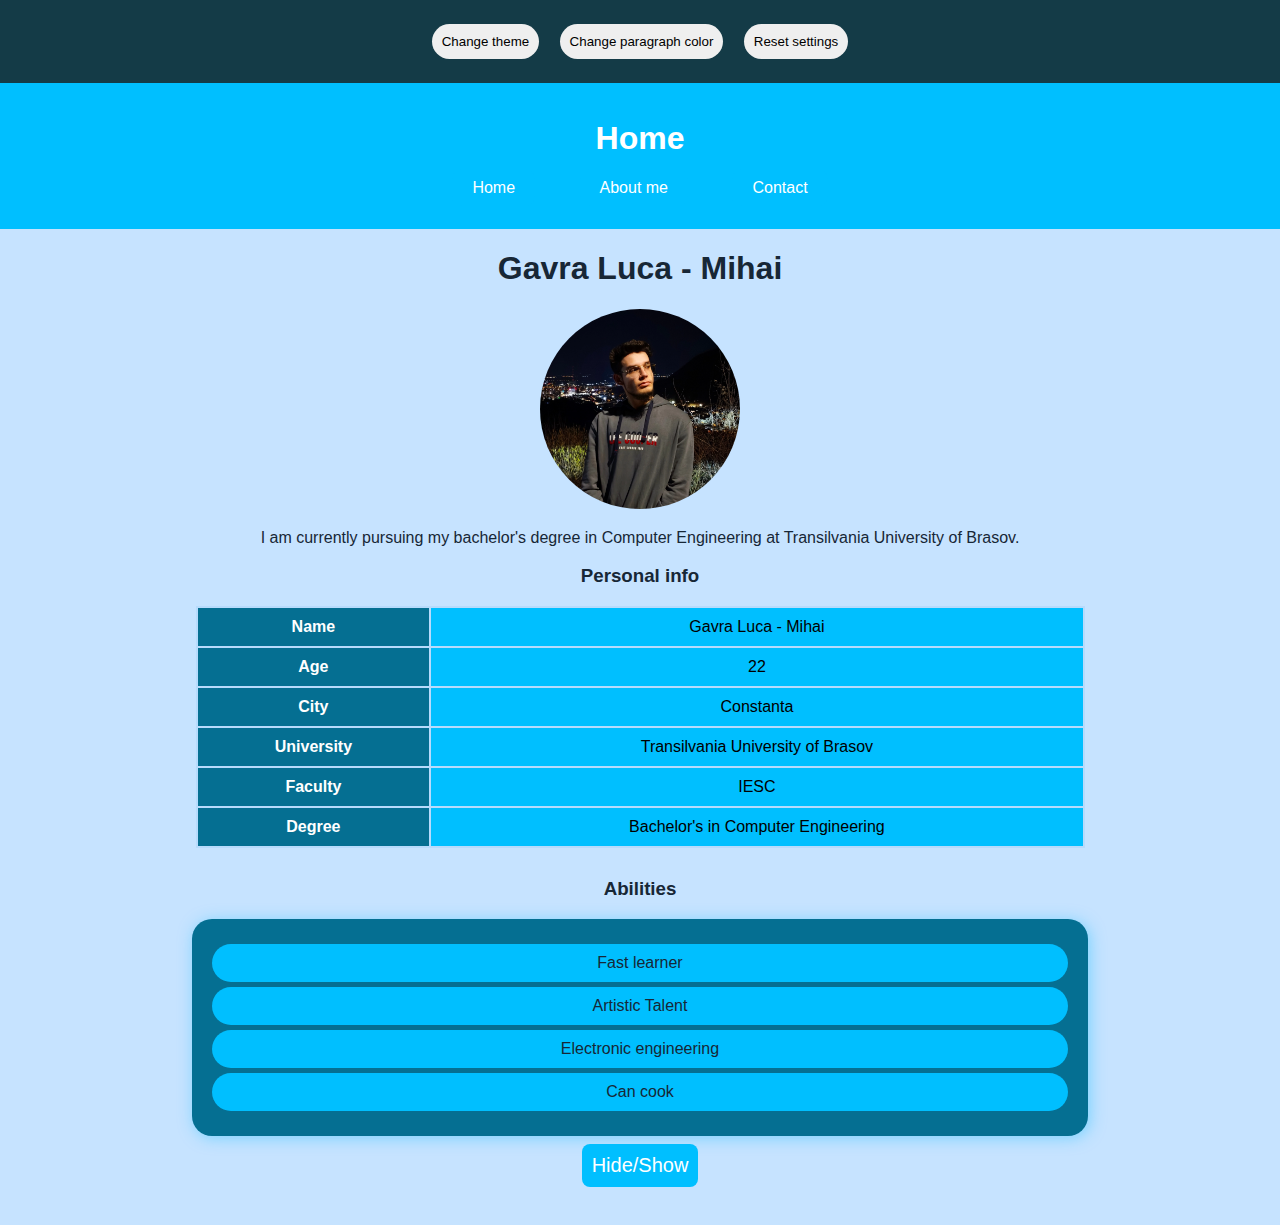
<file: index.html>
<!DOCTYPE html>
<html lang="en">
<head>
    <meta charset="UTF-8">
    <meta name="viewport" content="width=device-width, initial-scale=1.0">
    <title>My site</title>
    <link rel = "stylesheet" href = "style.css">
</head>
<body>
        
    <section class = "toggle_settings">
        <button id = "toggle_theme">Change theme</button>
        <button id = "change_para">Change paragraph color</button>
        <button id = "reset">Reset settings</button>

    </section>
    <header>
        <h1>
            Home
        </h1>    
        <nav>
            <ul>
                <li><a href = "index.html">Home</a></li>
                <li><a href = "about.html">About me</a></li>
                <li><a href = "contact.html">Contact</a></li>
            </ul>
        </nav>
        
    </header>

    <section class = "Home">
        <h1>Gavra Luca - Mihai</h1>
        <img src = "photo.png" alt = "Profile picture" class = "profile">
        <p id = "about_me">I am currently pursuing my bachelor's degree in Computer Engineering at Transilvania University of Brasov. </p>
    </section>

    <section class = "description">
        <h3>
            Personal info
        </h3>

        <table>
            <tr>
                <th>Name</th>
                <td>Gavra Luca - Mihai</td>
            </tr>
            <tr>
                <th>Age</th>
                <td>22</td>
            </tr>
            <tr>
                <th>City</th>
                <td>Constanta</td>
            </tr>
            <tr>
                <th>University</th>
                <td>Transilvania University of Brasov</td>
            </tr>
            <tr>
                <th>Faculty</th>
                <td>IESC</td>
            </tr>
            <tr>
                <th>Degree</th>
                <td>Bachelor's in Computer Engineering</td>
            </tr>
        </table>
        
        

    </section>

    <section class="my_abilities">
        <h3>
            Abilities
        </h3>
        <ul id = "abilities">
            <li>Fast learner</li>
            <li>Artistic Talent</li>
            <li>Electronic engineering</li>
            <li>Can cook</li>
        </ul>
        <button id = "hide" class = "button">Hide/Show</button>

    </section>


    <script src="script.js"></script>

</body>
</html>
</file>
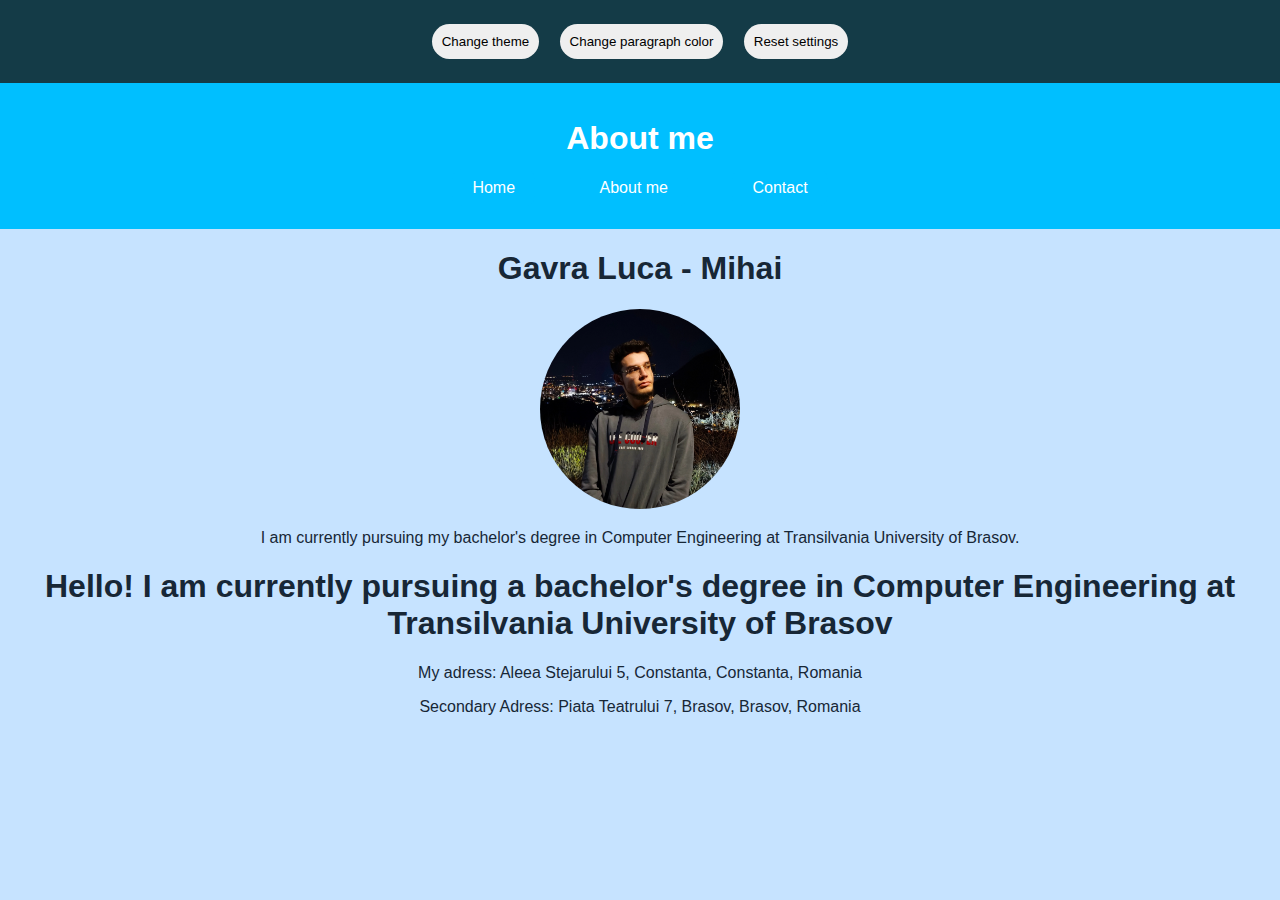
<file: about.html>
<!DOCTYPE html>
<html lang="en">
<head>
    <meta charset="UTF-8">
    <meta name="viewport" content="width=device-width, initial-scale=1.0">
    <title>My site</title>
    <link rel = "stylesheet" href = "style.css">
</head>
<body>

    
    <section class = "toggle_settings">
        <button id = "toggle_theme">Change theme</button>
        <button id = "change_para">Change paragraph color</button>
        <button id = "reset">Reset settings</button>

    </section>
    <header>
        <h1>
            About me
        </h1>
        <nav>
            <ul id = "navibutton">
                <li><a href = "index.html" >Home</a></li>
                <li><a href = "about.html" >About me</a></li>
                <li><a href = "contact.html">Contact</a></li>
            </ul>
        </nav>
    </header>

    <section class = "Home">
        <h1>Gavra Luca - Mihai</h1>
        <img src = "photo.png" alt = "Profile picture" class = "profile">
        <p id = "about_me">I am currently pursuing my bachelor's degree in Computer Engineering at Transilvania University of Brasov. </p>
    </section>

    <section class = "about">
        <h1>Hello! I am currently pursuing a bachelor's degree in Computer Engineering at Transilvania University of Brasov</h1>
        <p>My adress: Aleea Stejarului 5, Constanta, Constanta, Romania </p>
        <p>Secondary Adress: Piata Teatrului 7, Brasov, Brasov, Romania</p>
    </section>

  

    <script src="script.js"></script>

</body>
</html>
</file>
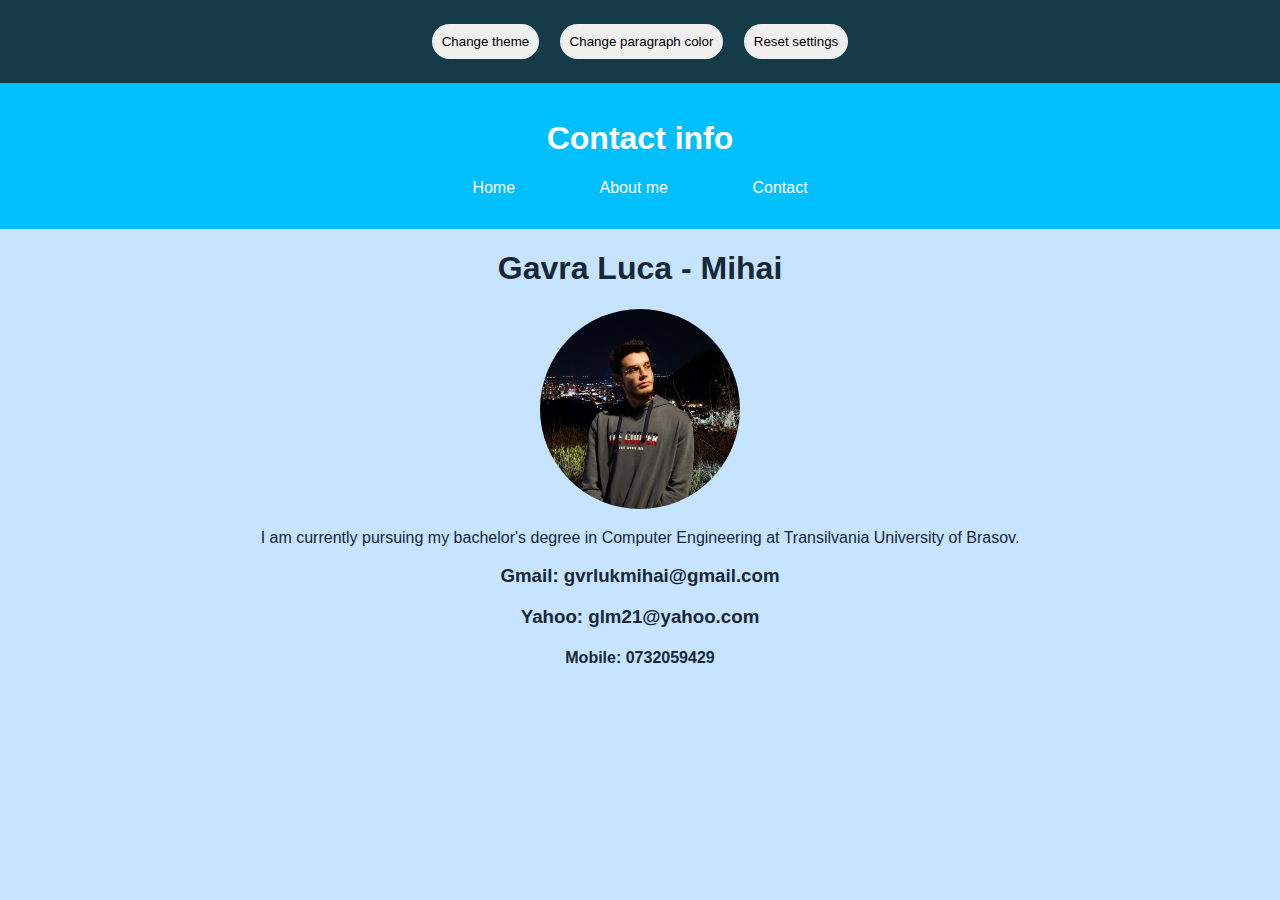
<file: contact.html>
<!DOCTYPE html>
<html lang="en">
<head>
    <meta charset="UTF-8">
    <meta name="viewport" content="width=device-width, initial-scale=1.0">
    <title>My site</title>
    <link rel = "stylesheet" href = "style.css">
</head>
<body>
    

    <section class = "toggle_settings">
        <button id = "toggle_theme">Change theme</button>
        <button id = "change_para">Change paragraph color</button>
        <button id = "reset">Reset settings</button>

    </section>
    <header>
        <h1>
            Contact info
        </h1>
        <nav>
            <ul id = "navibutton">
                <li><a href = "index.html" >Home</a></li>
                <li><a href = "about.html">About me</a></li>
                <li><a href = "contact.html">Contact</a></li>
            </ul>
        </nav>
    </header>

    <section class = "Home">
        <h1>Gavra Luca - Mihai</h1>
        <img src = "photo.png" alt = "Profile picture" class = "profile">
        <p id = "about_me">I am currently pursuing my bachelor's degree in Computer Engineering at Transilvania University of Brasov. </p>
        <h3>Gmail: gvrlukmihai@gmail.com</h3>
        <h3>Yahoo: glm21@yahoo.com</h3>
        <h4>Mobile: 0732059429</h4>
    </section>
    


    <script src="script.js"></script>

</body>
</html>
</file>
<file: style.css>
body
{
    font-family: Arial, sans-serif;
    margin: 0;
    padding: 0;
    background-color: #c6e3ff;
    color: rgb(23, 39, 54);
    text-align: center;

}

header {
    background-color: #00BFFF;
    color: white;
    padding: 16px 0;
}


.toggle_settings
{
    background-color: #143b47;
    color: white;
    padding: 16px 0;
}

nav ul
{
    list-style: none;
    padding: 0;

}

nav ul li
{
    display: inline;
    margin: 0 20px;
}

nav ul li a
{
    color: rgb(14, 65, 112);
    text-decoration: none;
}

.profile
{
    width: 200px;
    height: 200px;
    border-radius:50%;

}

table
{
    width: 70%;
    margin: auto;
    border-collapse: collapse;

}

th
{
    padding: 10px;
    border: 2px solid rgb(183, 219, 252);
    text-align: center;
    background-color : #056f92;
    color: white;
}
td
{
    padding: 10px;
    border: 2px solid rgb(183, 219, 252);
    text-align: center;
    background-color : #00BFFF;
    color: black;
}

header ul
{
    list-style: none;         
    padding: 10;
    margin: 10;                    

}

header ul li a {
    text-decoration: none;   
    color: white;            
    background-color: #00BFFF;
    padding: 10px 20px;
    border-radius: 10px;
    transition: background-color 0.3s, color 0.3s;

}


.my_abilities
{
    margin: 30px auto;
    width: 70%;
    text-align: center
    
}


.my_abilities ul
{
    list-style-type: none;
    padding: 20px;
    background: #056f92;
    margin: 0;
    border-radius: 20px;
    box-shadow: 2px 2px 15px rgba(45, 195, 255, 0.5);
    transition: all 0.5s ease-in-out;

}

.my_abilities ul li
{
    margin: 5px 0;
    padding: 10px;
    background: #00BFFF;
    border-radius: 20px;
    transition: background 0.5s ease;

}

.description
{
    margin: 5px;

}




button
{
    padding: 10px;
    margin: 8px;
    border: 5px;
    cursor: pointer;
    border-radius: 20px;

}


.my_abilities ul li:hover
{
    background: #23bdf0;
}

#hide
{
    background-color: #00BFFF;
    color: white;
    border-radius: 8px;
    font-size: 20px;
    transition: background 0.7s ease, transform 0.7s ease;
}

#hide:hover
{
    background-color: #056f92;
    transform: scale(1.03);

}

header ul li a:hover {
    background-color: #0077b6; 
    color: #fff;              
}

button:hover
{
    color: white;
    background-color: 	#2fafda;

}

.dark_mode
{
    background-color: black;
    color: white;

}

.hidden
{
    display: none;
}
</file>
